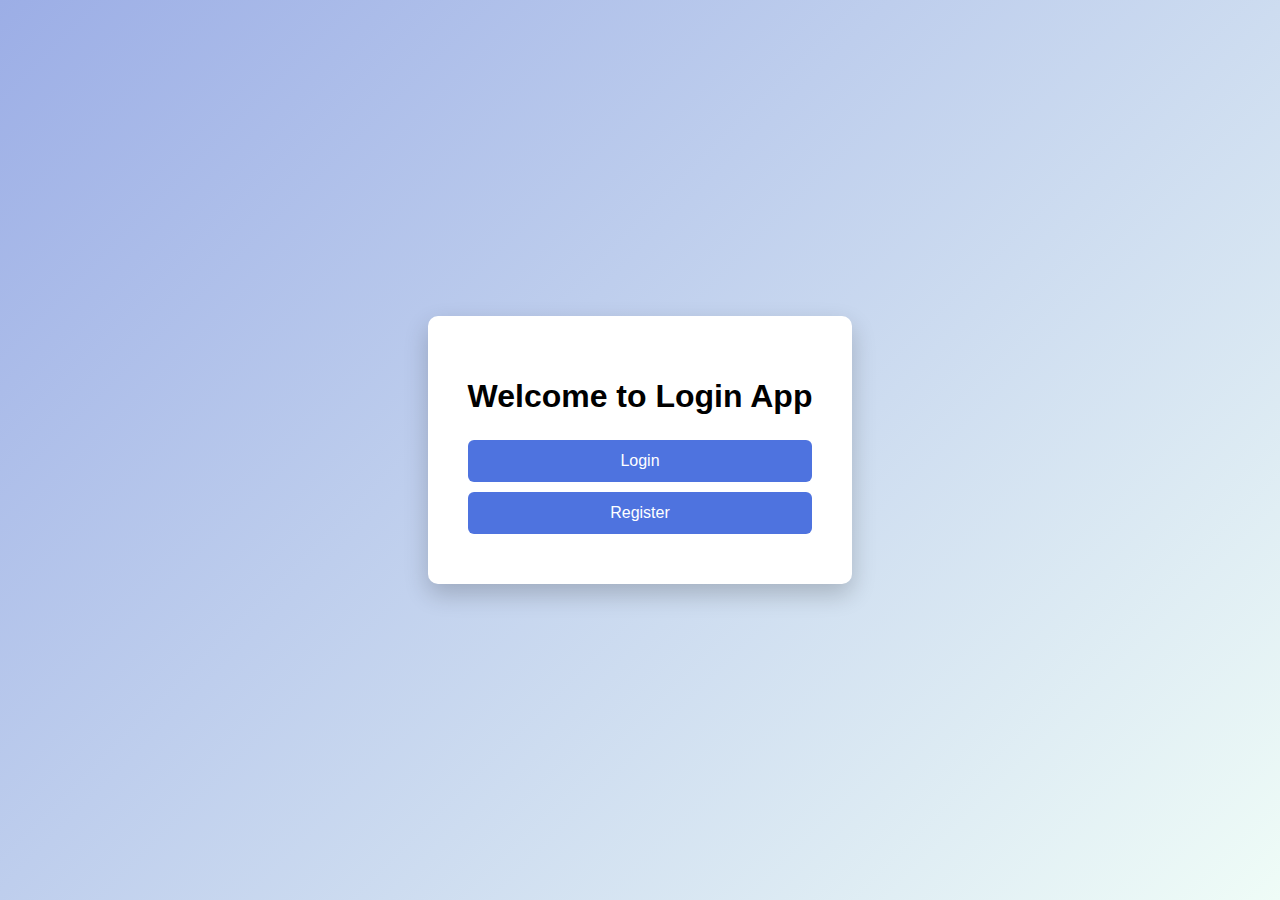
<file: login/target/classes/static/index.html>
<!DOCTYPE html>
<html>
<head>
    <title>Login App Home</title>
    <style>
        body{
            font-family: Arial, sans-serif;
            background: linear-gradient(135deg,#9caee6,#effcf7);
            height:100vh;
            display:flex;
            justify-content:center;
            align-items:center;
            margin:0;
        }

        .box{
            background:white;
            padding:40px;
            border-radius:10px;
            text-align:center;
            box-shadow:0 10px 25px rgba(0,0,0,0.2);
        }

        h1{
            margin-bottom:25px;
        }

        a{
            display:block;
            text-decoration:none;
            background:#4e73df;
            color:white;
            padding:12px;
            margin:10px 0;
            border-radius:6px;
        }

        a:hover{
            background:#2e59d9;
        }
    </style>
</head>
<body>

<div class="box">
    <h1>Welcome to Login App </h1>

    <a href="login.html">Login</a>
    <a href="register.html">Register</a>
</div>

</body>
</html>
</file>
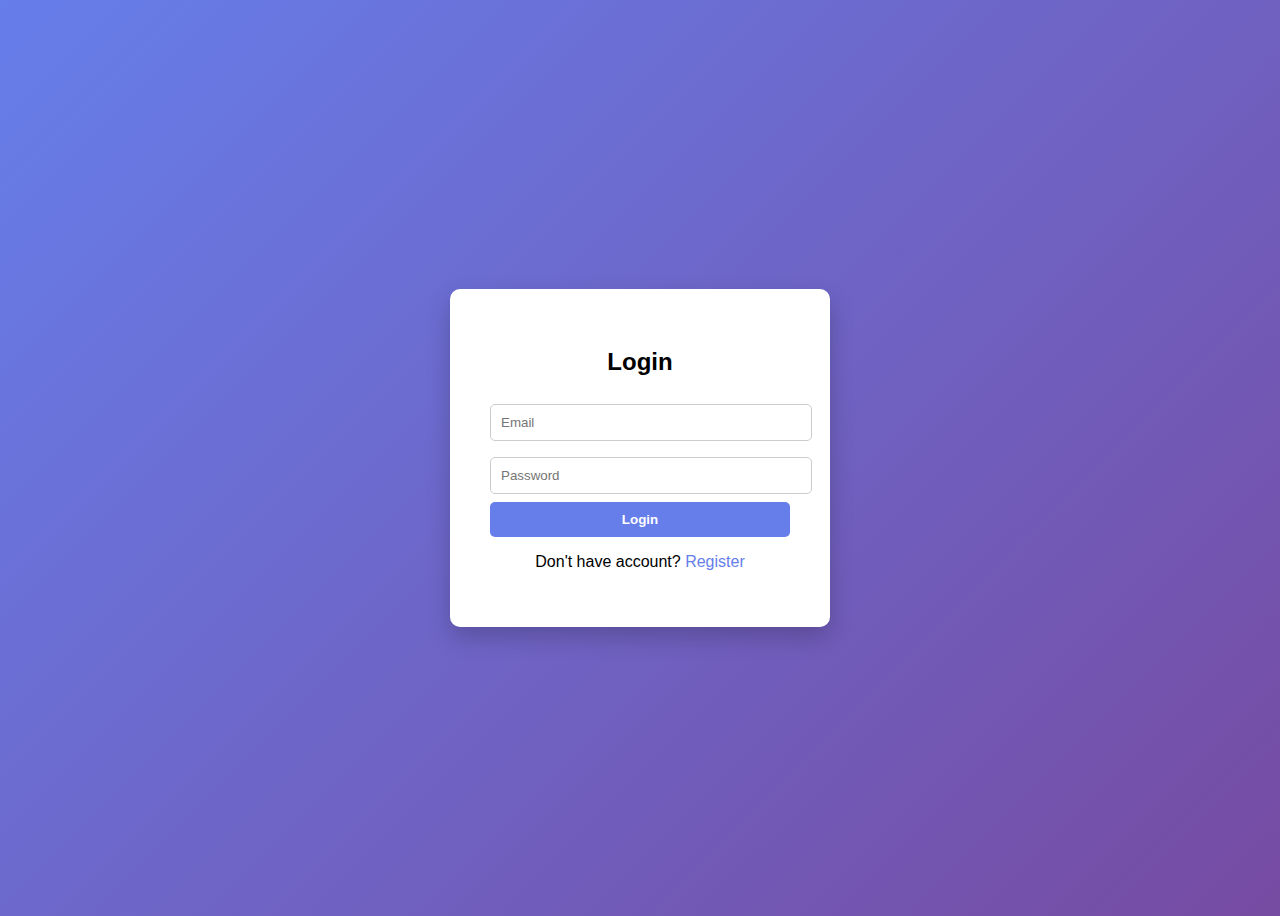
<file: login/target/classes/static/login.html>
<!DOCTYPE html>
<html>
<head>
    <title>Login</title>
    <link rel="stylesheet" href="style.css">
</head>
<body>

<div class="container">
    <h2>Login</h2>

    <input type="email" id="email" placeholder="Email" required>
    <input type="password" id="password" placeholder="Password" required>

    <button onclick="login()">Login</button>

    <p>Don't have account? <a href="register.html">Register</a></p>
</div>

<script src="script.js"></script>
</body>
</html>
</file>
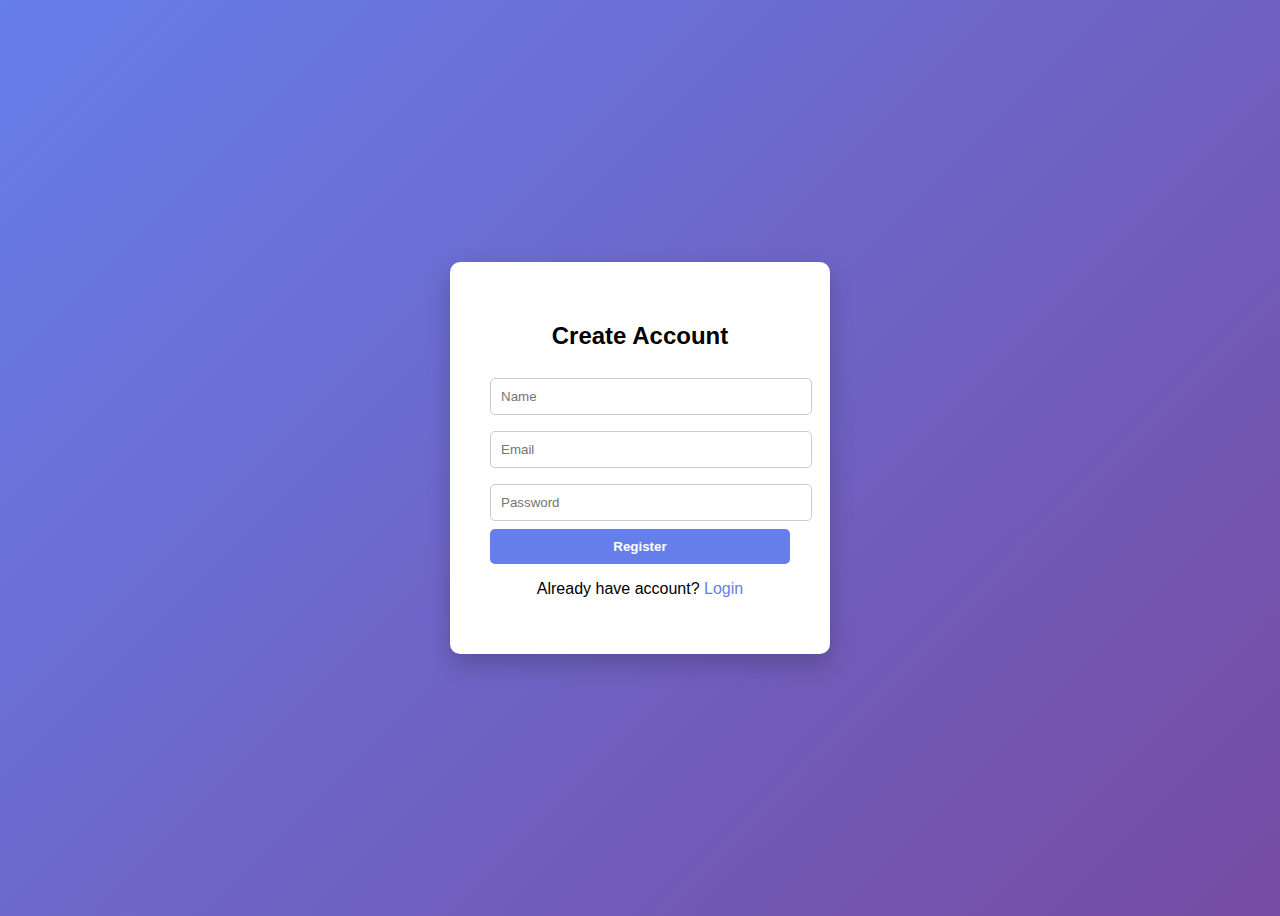
<file: login/target/classes/static/register.html>
<!DOCTYPE html>
<html>
<head>
    <title>Register</title>
    <link rel="stylesheet" href="style.css">
</head>
<body>

<div class="container">
    <h2>Create Account</h2>

    <input type="text" id="name" placeholder="Name" required>
    <input type="email" id="email" placeholder="Email" required>
    <input type="password" id="password" placeholder="Password" required>

    <button onclick="register()">Register</button>

    <p>Already have account? <a href="index.html">Login</a></p>
</div>

<script src="script.js"></script>
</body>
</html>
</file>
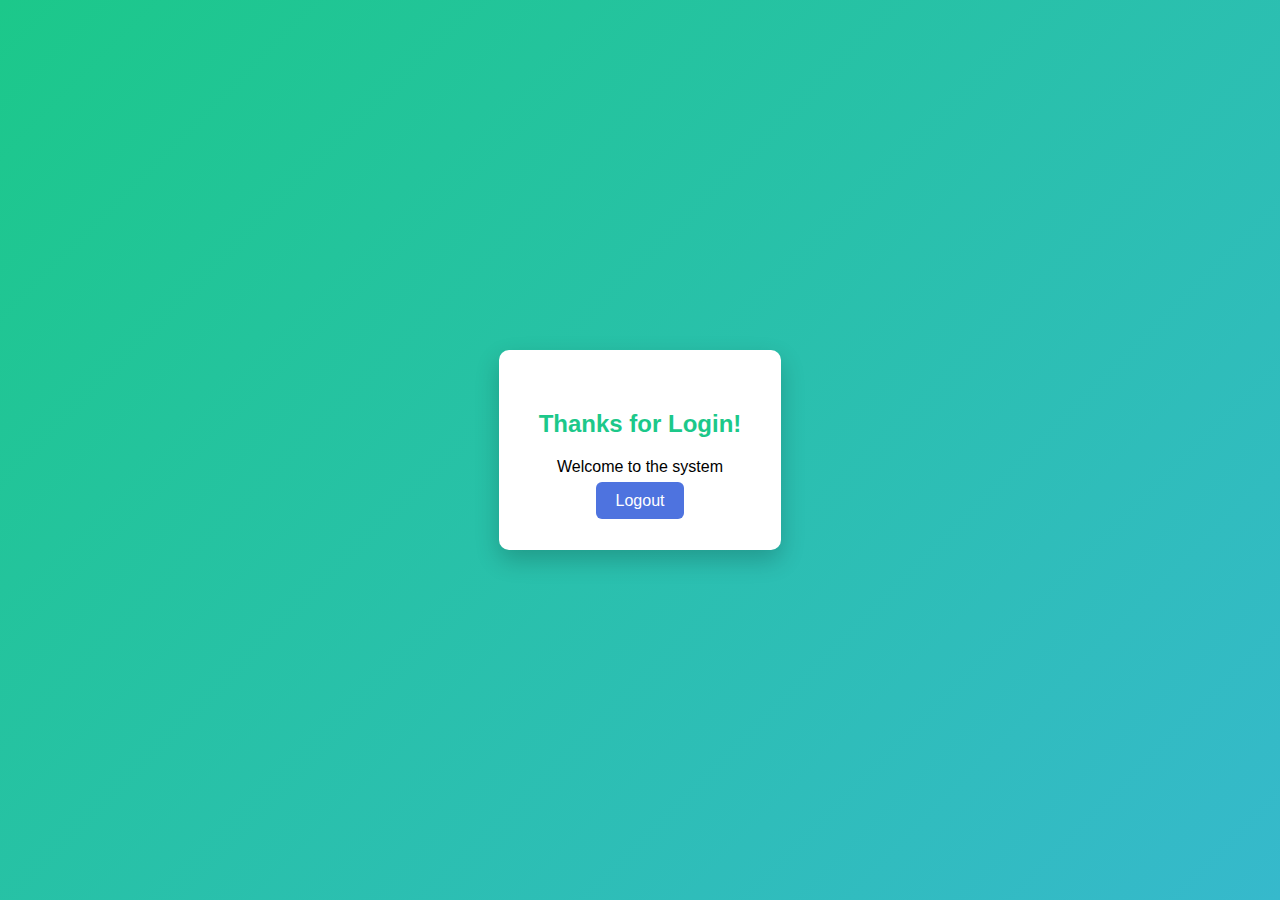
<file: login/target/classes/static/thanks.html>
<!DOCTYPE html>
<html>
<head>
    <title>Login Success</title>
    <style>
        body{
            font-family: Arial, sans-serif;
            background: linear-gradient(135deg,#1cc88a,#36b9cc);
            height:100vh;
            display:flex;
            justify-content:center;
            align-items:center;
            margin:0;
        }

        .box{
            background:white;
            padding:40px;
            border-radius:10px;
            text-align:center;
            box-shadow:0 10px 25px rgba(0,0,0,0.2);
        }

        h2{
            color:#1cc88a;
            margin-bottom:20px;
        }

        a{
            text-decoration:none;
            background:#4e73df;
            color:white;
            padding:10px 20px;
            border-radius:6px;
        }
    </style>
</head>
<body>

<div class="box">
    <h2>Thanks for Login!</h2>
    <p>Welcome to the system</p>
    <a href="index.html">Logout</a>
</div>

</body>
</html>
</file>
<file: login/target/classes/static/style.css>
body {
    font-family: Arial, sans-serif;
    background: linear-gradient(135deg, #667eea, #764ba2);
    display: flex;
    justify-content: center;
    align-items: center;
    height: 100vh;
}

.container {
    background: white;
    padding: 40px;
    border-radius: 10px;
    width: 300px;
    box-shadow: 0 10px 25px rgba(0,0,0,0.2);
    text-align: center;
}

h2 {
    margin-bottom: 20px;
}

input {
    width: 100%;
    padding: 10px;
    margin: 8px 0;
    border-radius: 5px;
    border: 1px solid #ccc;
}

button {
    width: 100%;
    padding: 10px;
    background: #667eea;
    color: white;
    border: none;
    border-radius: 5px;
    cursor: pointer;
    font-weight: bold;
}

button:hover {
    background: #5a67d8;
}

a {
    color: #667eea;
    text-decoration: none;
}
</file>
